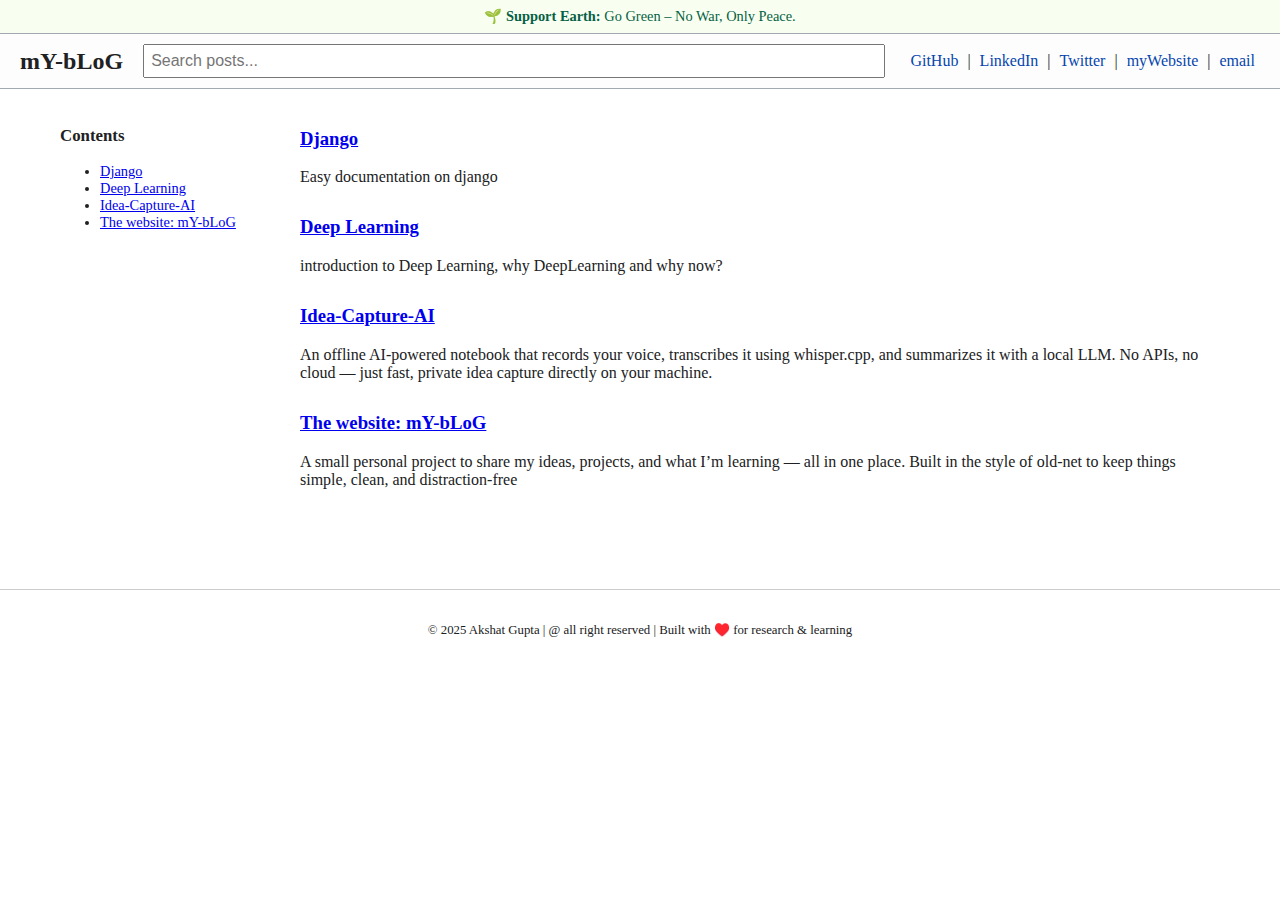
<file: index.html>
<!DOCTYPE html>
<html lang="en">
<head>
  <meta charset="UTF-8" />
  <meta name="viewport" content="width=device-width, initial-scale=1.0"/>
  <title>mY-bLoG-AkshatGupta</title>
  <link rel="stylesheet" href="style.css" />
</head>
<body>
  <div id="top-banner">
    🌱 <strong>Support Earth:</strong> Go Green – No War, Only Peace.
  </div>

  <header id="top-nav">
    <div id="logo-title">mY-bLoG</div>

    <input type="text" id="search-input" placeholder="Search posts..." />

    <div id="contact">
      <a href="https://github.com/akshat16206" target="_blank" rel="noopener noreferrer">GitHub</a> |
      <a href="https://www.linkedin.com/in/hermits/" target="_blank" rel="noopener noreferrer">LinkedIn</a> |
      <a href="https://x.com/akshat8036?t=2vvHWz1m0rgElz2dMJHudg&s=09" target="_blank" rel="noopener noreferrer">Twitter</a> |
      <a href="https://hermits-portfolio.netlify.app/" target="_blank" rel="noopener noreferrer">myWebsite</a> |
      <a href="mailto:akshat8036@gmail.com" target="_blank" rel="noopener noreferrer">email</a>
    </div>
  </header>

  <div id="layout">
    <aside id="left-sidebar">
      <h3>Contents</h3>
      <ul id="toc"></ul>
    </aside>

    <main id="main-content">
      <div id="post-list"></div>
    </main>
  </div>

  <footer>
    <p>© 2025 Akshat Gupta | @ all right reserved | Built with ♥️ for research & learning </p>
  </footer>

  <script src="script.js"></script>
</body>
</html>
</file>
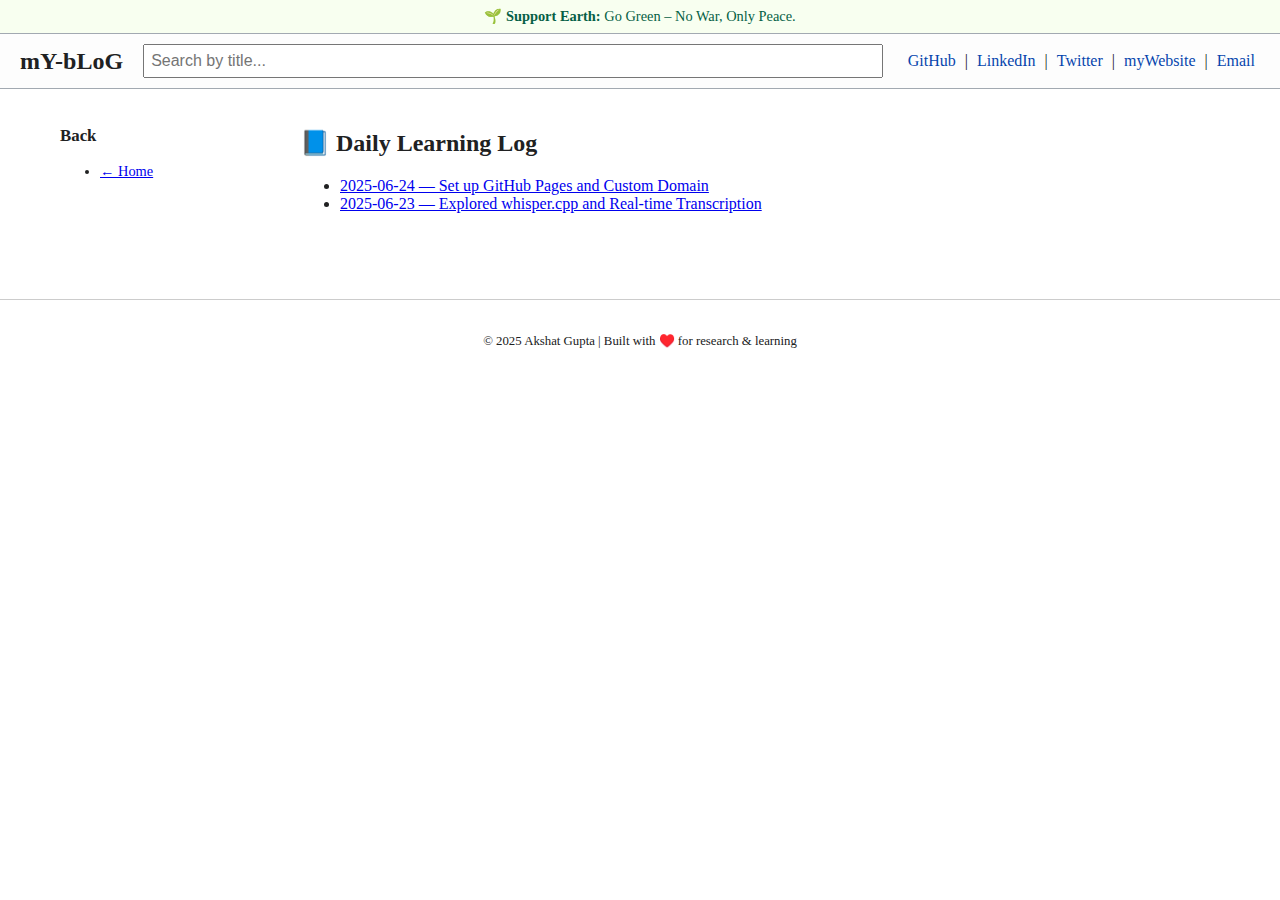
<file: learned.html>
<!DOCTYPE html>
<html lang="en">
<head>
  <meta charset="UTF-8" name="viewport" content="width=device-width, initial-scale=1" />
  <title>📘 What I Learned</title>
  <link rel="stylesheet" href="style.css" />
</head>
<body>
  <div id="top-banner">
    🌱 <strong>Support Earth:</strong> Go Green – No War, Only Peace.
  </div>

  <header id="top-nav">
    <div id="logo-title">mY-bLoG</div>

    <input type="text" id="search-input" placeholder="Search by title..." />

    <div id="contact">
      <a href="https://github.com/akshat16206" target="_blank" rel="noopener noreferrer">GitHub</a> |
      <a href="https://www.linkedin.com/in/hermits/" target="_blank" rel="noopener noreferrer">LinkedIn</a> |
      <a href="https://x.com/akshat8036?t=2vvHWz1m0rgElz2dMJHudg&s=09" target="_blank" rel="noopener noreferrer">Twitter</a> |
      <a href="https://hermits-portfolio.netlify.app/" target="_blank" rel="noopener noreferrer">myWebsite</a> |
      <a href="mailto:akshat8036@gmail.com">Email</a>
    </div>
  </header>

  <div id="layout">
    <aside id="left-sidebar">
      <h3>Back</h3>
      <ul>
        <li><a href="index.html">← Home</a></li>
      </ul>
    </aside>

    <main id="main-content">
      <h2>📘 Daily Learning Log</h2>
      <ul id="learned-index"></ul>
    </main>
  </div>

  <footer>
    <p>© 2025 Akshat Gupta | Built with ♥️ for research & learning</p>
  </footer>

  <script src="learned.js"></script>
</body>
</html>
</file>
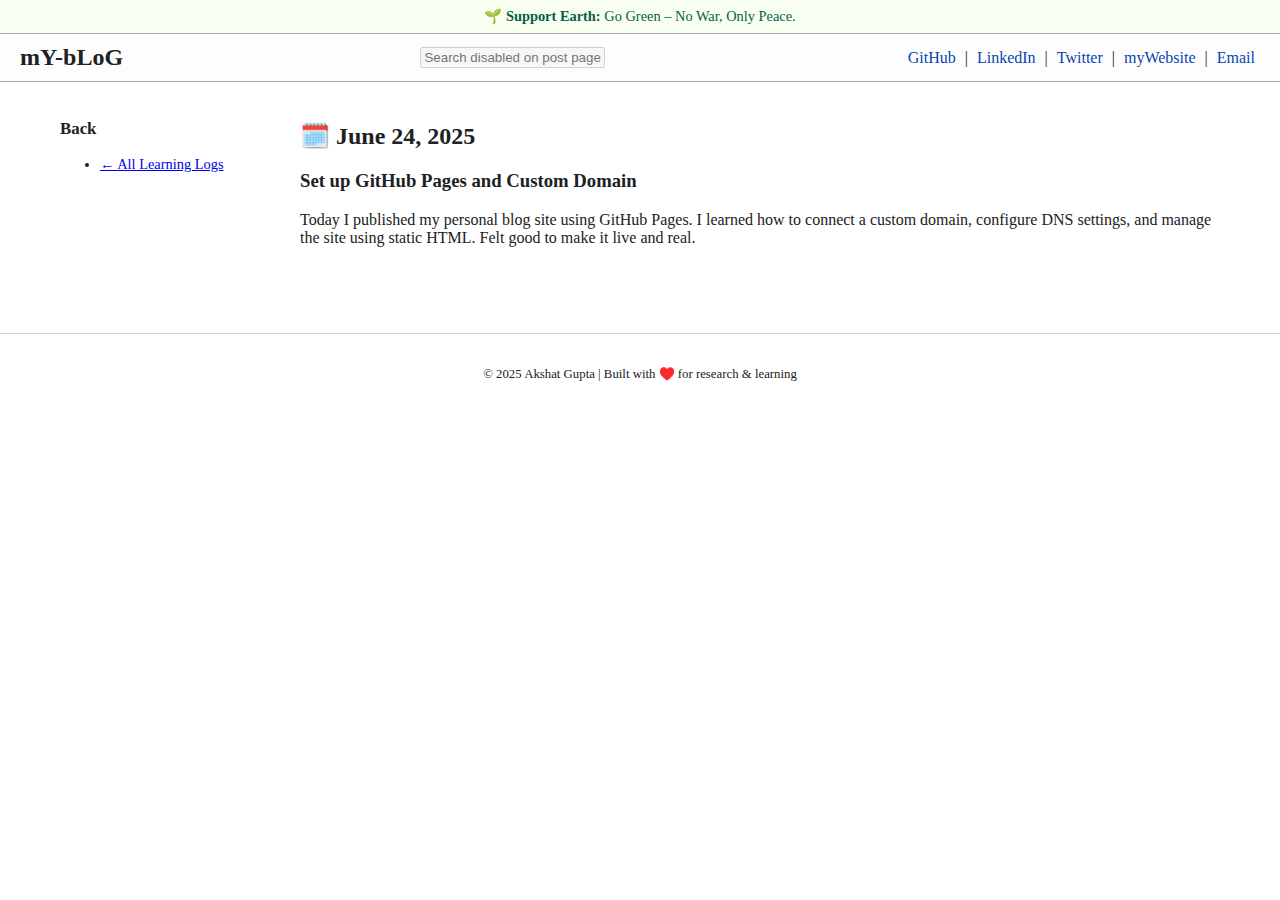
<file: learned/2025-06-24.html>
<!DOCTYPE html>
<html lang="en">
<head>
  <meta charset="UTF-8" name="viewport" content="width=device-width, initial-scale=1" />
  <title>🗓️ 2025-06-24 – What I Learned</title>
  <link rel="stylesheet" href="../style.css" />
</head>
<body>
  <div id="top-banner">
    🌱 <strong>Support Earth:</strong> Go Green – No War, Only Peace.
  </div>

  <header id="top-nav">
    <div id="logo-title">mY-bLoG</div>

    <input type="text" disabled placeholder="Search disabled on post page" />

     <div id="contact">
      <a href="https://github.com/akshat16206" target="_blank" rel="noopener noreferrer">GitHub</a> |
      <a href="https://www.linkedin.com/in/hermits/" target="_blank" rel="noopener noreferrer">LinkedIn</a> |
      <a href="https://x.com/akshat8036?t=2vvHWz1m0rgElz2dMJHudg&s=09" target="_blank" rel="noopener noreferrer">Twitter</a> |
      <a href="https://hermits-portfolio.netlify.app/" target="_blank" rel="noopener noreferrer">myWebsite</a> |
      <a href="mailto:akshat8036@gmail.com">Email</a>
    </div>
  </header>

  <div id="layout">
    <aside id="left-sidebar">
      <h3>Back</h3>
      <ul>
        <li><a href="../learned.html">← All Learning Logs</a></li>
      </ul>
    </aside>

    <main id="main-content">
      <h2>🗓️ June 24, 2025</h2>
      <h3>Set up GitHub Pages and Custom Domain</h3>
      <p>Today I published my personal blog site using GitHub Pages. I learned how to connect a custom domain, configure DNS settings, and manage the site using static HTML. Felt good to make it live and real.</p>
    </main>
  </div>

  <footer>
    <p>© 2025 Akshat Gupta | Built with ♥️ for research & learning</p>
  </footer>
</body>
</html>
</file>
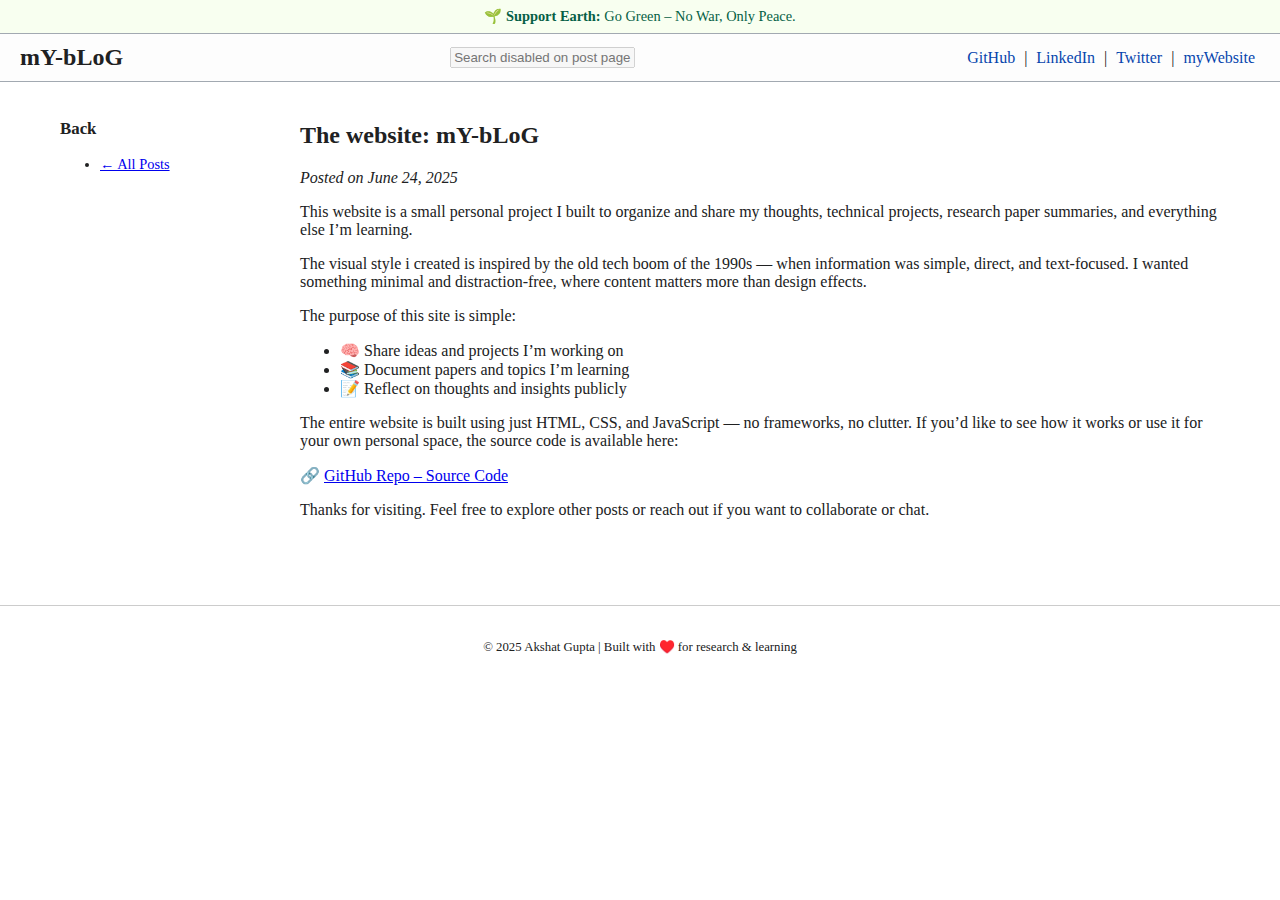
<file: posts/post1.html>
<!DOCTYPE html>
<html lang="en">
<head>
  <meta  name="viewport" content="width=device-width, initial-scale=1.0" charset="UTF-8" />
  <title>mYbloG</title>
  <link rel="stylesheet" href="../style.css" />
</head>
<body>
  <div id="top-banner">
    🌱 <strong>Support Earth:</strong> Go Green – No War, Only Peace.
  </div>

  <header id="top-nav">
    <div id="logo-title">mY-bLoG</div>

    <input type="text" disabled placeholder="Search disabled on post page" />

    <div id="contact">
      <a href="https://github.com/akshat16206" target="_blank" rel="noopener noreferrer">GitHub</a> |
      <a href="https://www.linkedin.com/in/hermits/" target="_blank" rel="noopener noreferrer">LinkedIn</a> |
      <a href="https://x.com/akshat8036?t=2vvHWz1m0rgElz2dMJHudg&s=09" target="_blank" rel="noopener noreferrer">Twitter</a> |
      <a href="https://hermits-portfolio.netlify.app/" target="_blank" rel="noopener noreferrer">myWebsite</a>
    </div>
  </header>

  <div id="layout">
    <aside id="left-sidebar">
      <h3>Back</h3>
      <ul>
        <li><a href="../index.html">← All Posts</a></li>
      </ul>
    </aside>

    <main id="main-content">
      <h2>The website: mY-bLoG</h2>
      <p><em>Posted on June 24, 2025</em></p>
      <p>This website is a small personal project I built to organize and share my thoughts, technical projects, research paper summaries, and everything else I’m learning.</p>

      <p>The visual style i created is inspired by the old tech boom of the 1990s — when information was simple, direct, and text-focused. I wanted something minimal and distraction-free, where content matters more than design effects.</p>

      <p>The purpose of this site is simple:
        <ul>
          <li>🧠 Share ideas and projects I’m working on</li>
          <li>📚 Document papers and topics I’m learning</li>
          <li>📝 Reflect on thoughts and insights publicly</li>
        </ul>
      </p>

      <p>The entire website is built using just HTML, CSS, and JavaScript — no frameworks, no clutter. If you’d like to see how it works or use it for your own personal space, the source code is available here:</p>

      <p>
        🔗 <a href="https://github.com/akshat16206/my-blog" target="_blank" rel="noopener noreferrer">
        GitHub Repo – Source Code</a>
      </p>

      <p>Thanks for visiting. Feel free to explore other posts or reach out if you want to collaborate or chat.</p>
    </main>
  </div>

  <footer>
    <p>© 2025 Akshat Gupta | Built with ♥️ for research & learning</p>
  </footer>
</body>
</html>
</file>
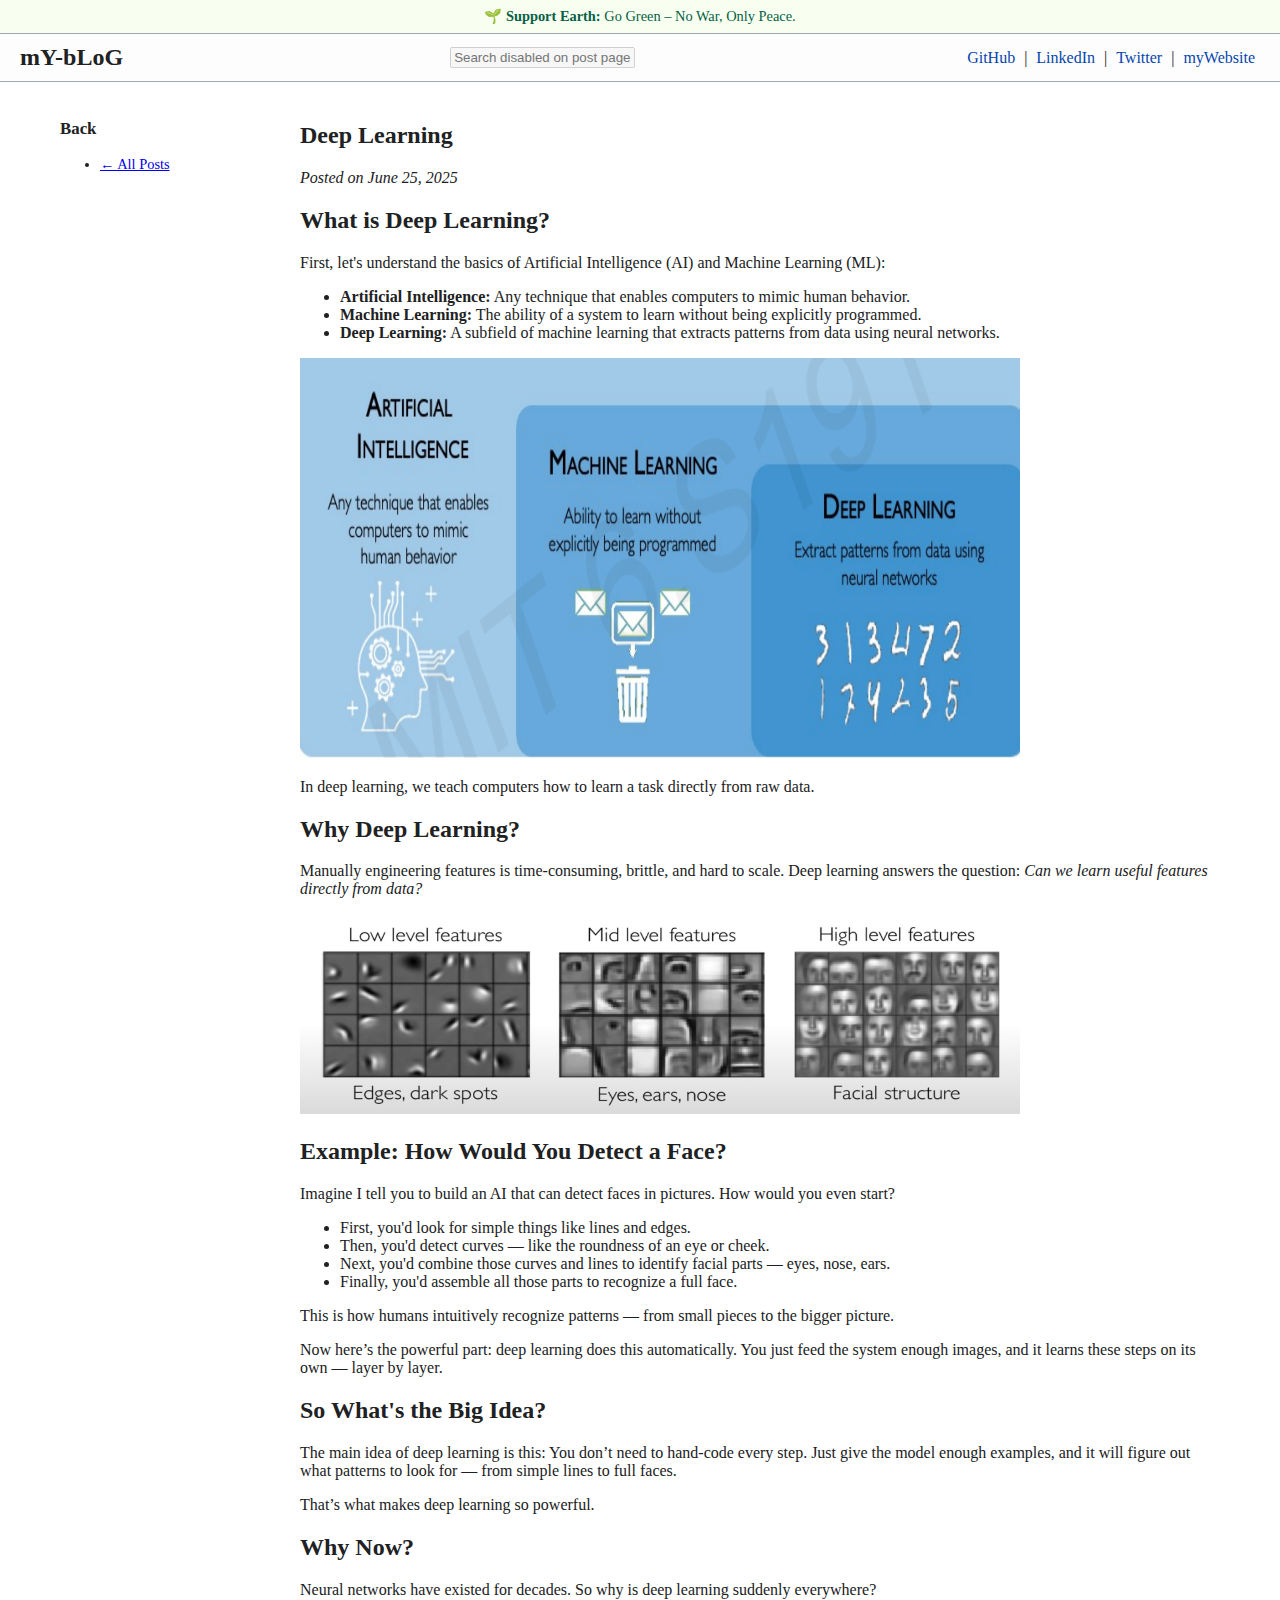
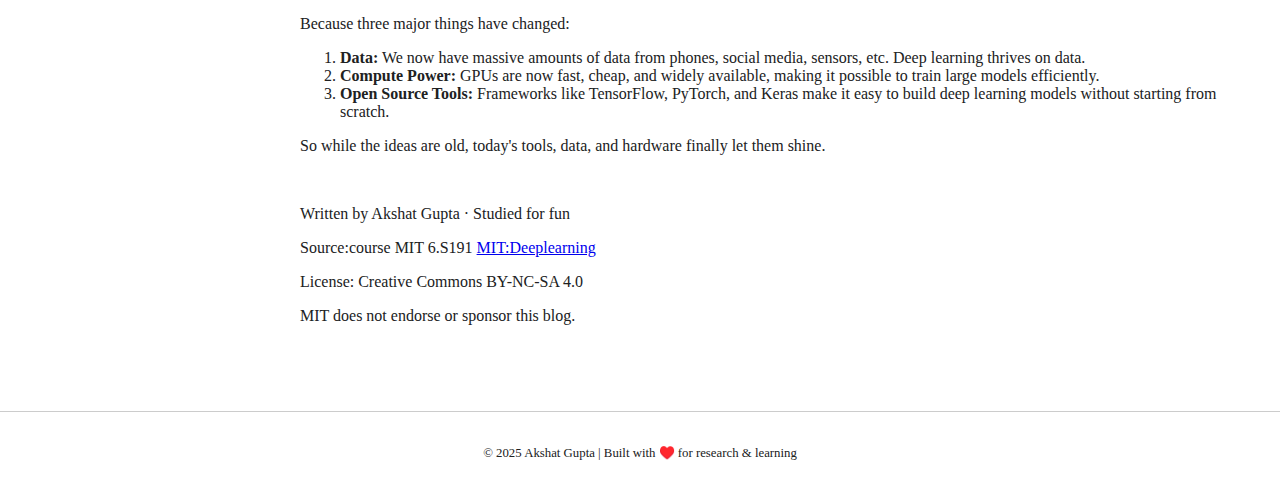
<file: posts/post3.html>
<!DOCTYPE html>
<html lang="en">
<head>
  <meta  name="viewport" content="width=device-width, initial-scale=1.0" charset="UTF-8" />
  <title>DeepLearning</title>
  <link rel="stylesheet" href="../style.css" />
</head>
<body>
  <div id="top-banner">
    🌱 <strong>Support Earth:</strong> Go Green – No War, Only Peace.
  </div>

  <header id="top-nav">
    <div id="logo-title">mY-bLoG</div>

    <input type="text" disabled placeholder="Search disabled on post page" />

    <div id="contact">
      <a href="https://github.com/akshat16206" target="_blank" rel="noopener noreferrer">GitHub</a> |
      <a href="https://www.linkedin.com/in/hermits/" target="_blank" rel="noopener noreferrer">LinkedIn</a> |
      <a href="https://x.com/akshat8036?t=2vvHWz1m0rgElz2dMJHudg&s=09" target="_blank" rel="noopener noreferrer">Twitter</a> |
      <a href="https://hermits-portfolio.netlify.app/" target="_blank" rel="noopener noreferrer">myWebsite</a>
    </div>
  </header>

  <div id="layout">
    <aside id="left-sidebar">
      <h3>Back</h3>
      <ul>
        <li><a href="../index.html">← All Posts</a></li>
      </ul>
    </aside>

    <main id="main-content">
        <h2>Deep Learning</h2>
        <p><em>Posted on June 25, 2025</em></p>
        <h2>What is Deep Learning?</h2>
        <p>First, let's understand the basics of Artificial Intelligence (AI) and Machine Learning (ML):</p>
        <ul>
            <li><strong>Artificial Intelligence:</strong> Any technique that enables computers to mimic human behavior.</li>
            <li><strong>Machine Learning:</strong> The ability of a system to learn without being explicitly programmed.</li>
             <li><strong>Deep Learning:</strong> A subfield of machine learning that extracts patterns from data using neural networks.</li>
        </ul>
         <img src="/assets/post3-demo1.png" alt="feature" width="720" height="400" />
        <p>In deep learning, we teach computers how to learn a task directly from raw data.</p>

        <h2>Why Deep Learning?</h2>
        <p>Manually engineering features is time-consuming, brittle, and hard to scale. Deep learning answers the question: <em>Can we learn useful features directly from data?</em></p>
        <img src="/assets/post3-demo2.png" alt="feature" width="720" height="200" />
        <h2>Example: How Would You Detect a Face?</h2>
        <p>Imagine I tell you to build an AI that can detect faces in pictures. How would you even start?</p>
         <ul>
            <li>First, you'd look for simple things like lines and edges.</li>
            <li>Then, you'd detect curves — like the roundness of an eye or cheek.</li>
            <li>Next, you'd combine those curves and lines to identify facial parts — eyes, nose, ears.</li>
            <li>Finally, you'd assemble all those parts to recognize a full face.</li>
        </ul>
       <p>This is how humans intuitively recognize patterns — from small pieces to the bigger picture.</p>
       <p>Now here’s the powerful part: deep learning does this automatically. You just feed the system enough images, and it learns these steps on its own — layer by layer.</p>

       <h2>So What's the Big Idea?</h2>
       <p>The main idea of deep learning is this: You don’t need to hand-code every step. Just give the model enough examples, and it will figure out what patterns to look for — from simple lines to full faces.</p>
       <p>That’s what makes deep learning so powerful.</p>

       <h2>Why Now?</h2>
       <p>Neural networks have existed for decades. So why is deep learning suddenly everywhere?</p>
       <p>Because three major things have changed:</p>
       <ol>
           <li><strong>Data:</strong> We now have massive amounts of data from phones, social media, sensors, etc. Deep learning thrives on data.</li>
           <li><strong>Compute Power:</strong> GPUs are now fast, cheap, and widely available, making it possible to train large models efficiently.</li>
           <li><strong>Open Source Tools:</strong> Frameworks like TensorFlow, PyTorch, and Keras make it easy to build deep learning models without starting from scratch.</li>
       </ol>
       <p>So while the ideas are old, today's tools, data, and hardware finally let them shine.</p>

       <br>
       <p>Written by Akshat Gupta · Studied for fun</p>
        <p>Source:course MIT 6.S191 <a href="https://introtodeeplearning.com/" target="_blank" rel="noopener noreferrer" >MIT:Deeplearning</a></p> 
        <p>License: Creative Commons BY-NC-SA 4.0</p>  
        <p>MIT does not endorse or sponsor this blog.</p>
    </main>
  </div>

  <footer>
    <p>© 2025 Akshat Gupta | Built with ♥️ for research & learning</p>
  </footer>
</body>
</html>
</file>
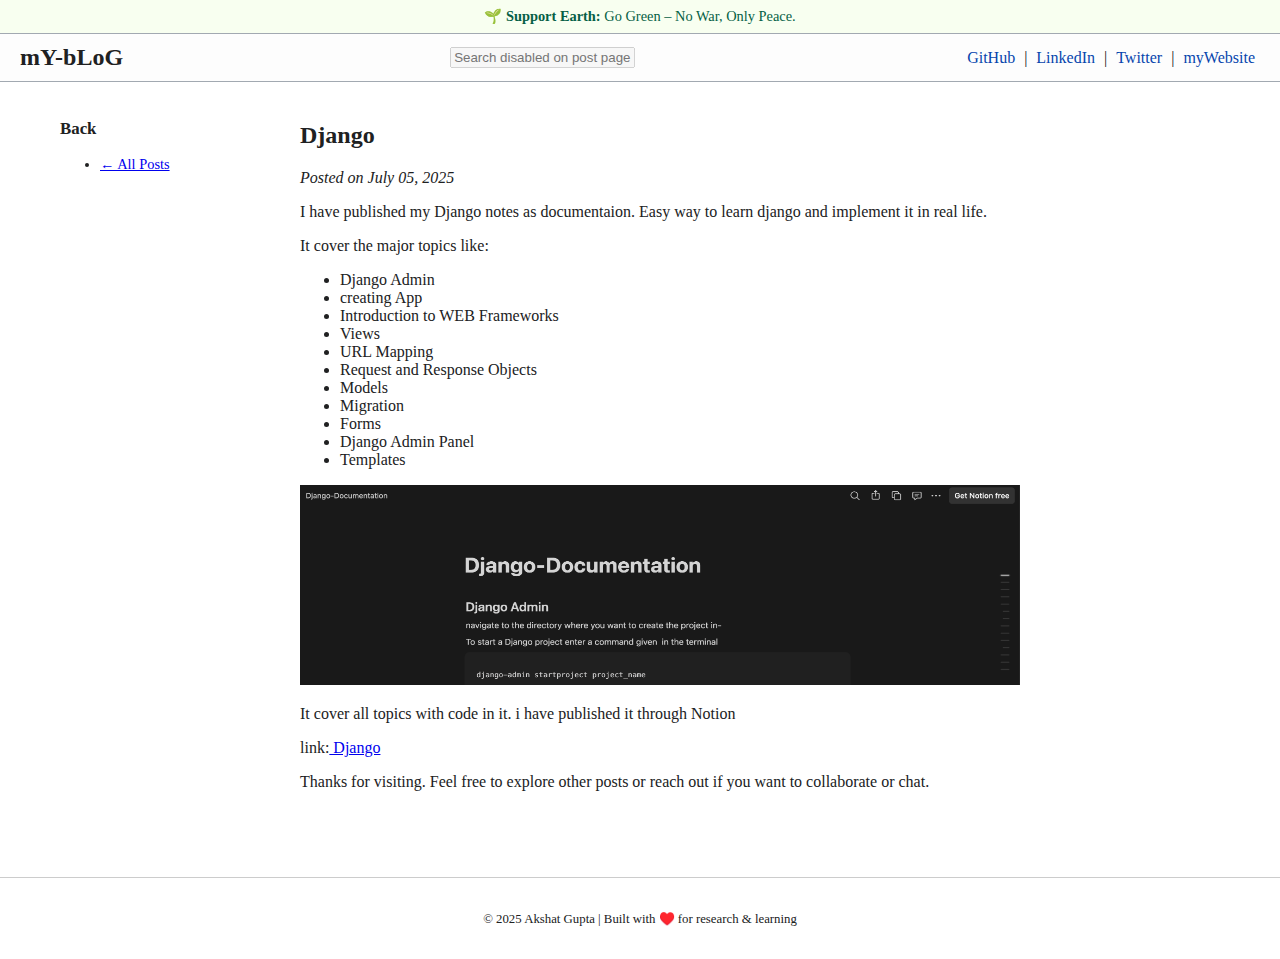
<file: posts/post4.html>
<!DOCTYPE html>
<html lang="en">
<head>
  <meta  name="viewport" content="width=device-width, initial-scale=1.0" charset="UTF-8" />
  <title>mYbloG</title>
  <link rel="stylesheet" href="../style.css" />
</head>
<body>
  <div id="top-banner">
    🌱 <strong>Support Earth:</strong> Go Green – No War, Only Peace.
  </div>

  <header id="top-nav">
    <div id="logo-title">mY-bLoG</div>

    <input type="text" disabled placeholder="Search disabled on post page" />

    <div id="contact">
      <a href="https://github.com/akshat16206" target="_blank" rel="noopener noreferrer">GitHub</a> |
      <a href="https://www.linkedin.com/in/hermits/" target="_blank" rel="noopener noreferrer">LinkedIn</a> |
      <a href="https://x.com/akshat8036?t=2vvHWz1m0rgElz2dMJHudg&s=09" target="_blank" rel="noopener noreferrer">Twitter</a> |
      <a href="https://hermits-portfolio.netlify.app/" target="_blank" rel="noopener noreferrer">myWebsite</a>
    </div>
  </header>

  <div id="layout">
    <aside id="left-sidebar">
      <h3>Back</h3>
      <ul>
        <li><a href="../index.html">← All Posts</a></li>
      </ul>
    </aside>

    <main id="main-content">
      <h2>Django</h2>
      <p><em>Posted on July 05, 2025</em></p>
      <p> I have published my Django notes as documentaion. Easy way to learn django and implement it in real life.</p>
      <p> It cover the major topics like:</p>
      <ul>
        <li>Django Admin</li>
        <li>creating App</li>
        <li>Introduction to WEB Frameworks</li>
        <li>Views</li>
        <li>URL Mapping</li>
        <li>Request and Response Objects</li>
        <li>Models</li>
        <li>Migration </li>
        <li>Forms</li>
        <li>Django Admin Panel</li>
        <li>Templates</li>
      </ul>
      <img src="/assets/post4-demo1.png" alt="feature" width="720" height="200" />
      <p>It cover all topics with code in it. i have published it through Notion</p>
      <p>link:<a href="https://secretive-impala-eff.notion.site/Django-Documentation-2259031e3d8e80129feee07c92a3d97c" target="_blank" rel="noopener noreferrer" > Django </a></p>

      <p>Thanks for visiting. Feel free to explore other posts or reach out if you want to collaborate or chat.</p>
    </main>
  </div>

  <footer>
    <p>© 2025 Akshat Gupta | Built with ♥️ for research & learning</p>
  </footer>
</body>
</html>
</file>
<file: style.css>
body {
  margin: 0;
  font-family: "Linux Libertine", "Georgia", serif;
  background: white;
  color: #202122;
}

#top-banner {
  background: #f8fff0;
  color: #065f46;
  text-align: center;
  padding: 8px;
  font-size: 0.9em;
  border-bottom: 1px solid #a2a9b1;
}

#top-nav {
  display: flex;
  justify-content: space-between;
  align-items: center;
  background: #fdfdfd;
  padding: 10px 20px;
  border-bottom: 1px solid #a2a9b1;
}

#logo-title {
  font-size: 1.5em;
  font-weight: bold;
}

#search-input {
  flex: 1;
  margin: 0 20px;
  padding: 6px;
  font-size: 1em;
}

#contact a {
  margin: 0 5px;
  color: #0645ad;
  text-decoration: none;
}

#layout {
  display: flex;
  max-width: 1200px;
  margin: 0 auto;
}

#left-sidebar {
  width: 200px;
  padding: 20px;
  font-size: 0.9em;
}

#main-content {
  flex: 1;
  padding: 20px;
}

#post-list article {
  margin-bottom: 30px;
}

footer {
  border-top: 1px solid #ccc;
  text-align: center;
  font-size: 0.8em;
  padding: 20px;
  margin-top: 50px;
}
</file>
